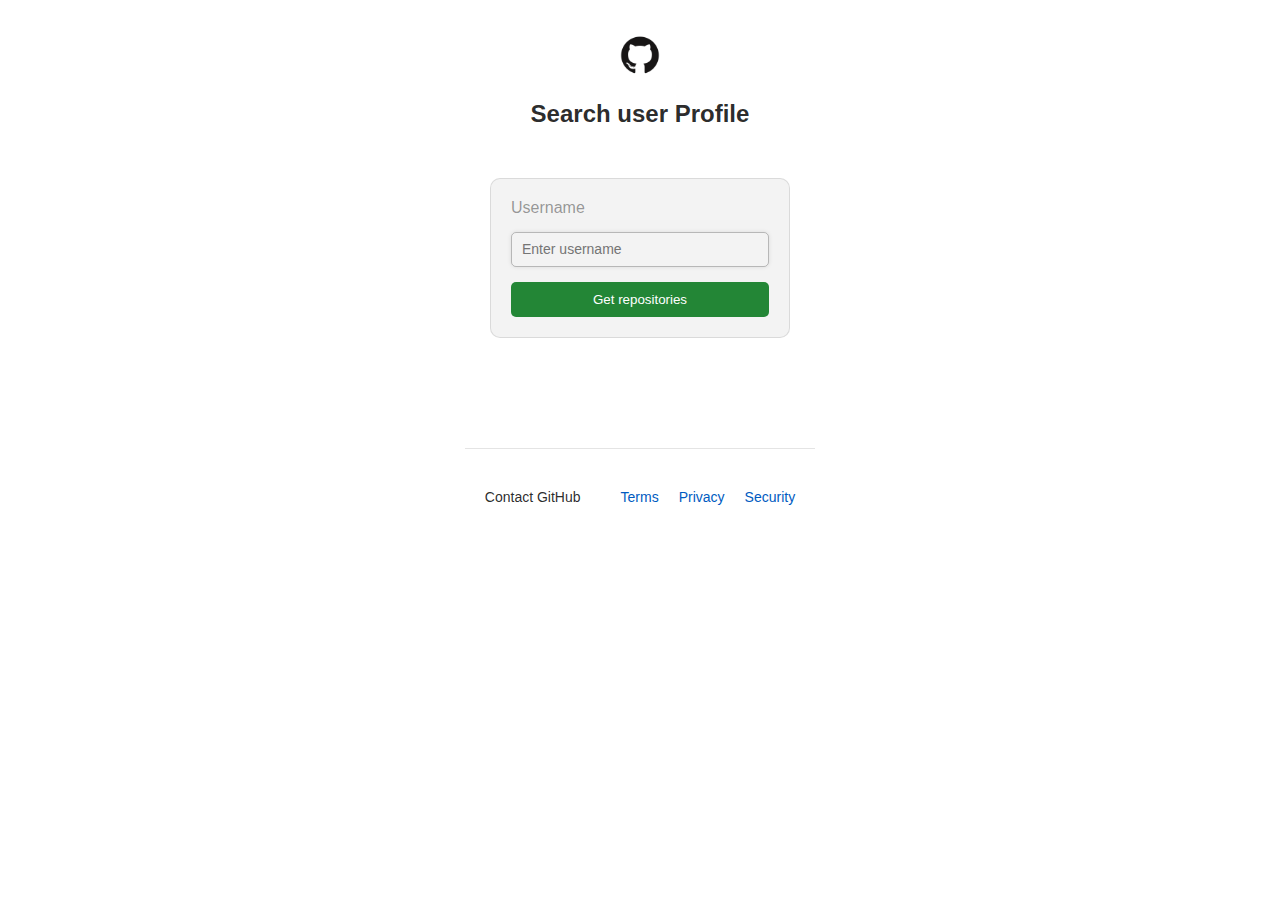
<file: index.html>
<!DOCTYPE html>
<html lang="en">

<head>
    <meta charset="UTF-8">
    <meta http-equiv="X-UA-Compatible" content="IE=edge">
    <meta name="viewport" content="width=device-width, initial-scale=1.0">
    <!-- viewpoort -->
    <title>Search for a user</title>
    <!-- index.js -->
    <script src="./index.js"></script>
    <link rel="stylesheet" href="./index.css">
</head>

<body>
    <div class="container">
        <div class="user-search">
            <div class="header">
                <div class="logo"></div>
                <h2 class="title">Search user Profile</h2>
            </div>
            <div class="body">
                <div class="form">
                    <label class="username" for="username">Username</label>
                    <input type="text" id="username" placeholder="Enter username">
                    <button class="button" id="getButton">Get repositories</button>
                </div>
            </div>
        </div>
        <div class="footer">
            <div class="copyright">
                <div class="github__logo">
                </div>
                <div class="statement">Contact GitHub</div>
            </div>
            <div class="links">
                <div class="link">Terms</div>
                <div class="link">Privacy</div>
                <div class="link">Security</div>
                <!-- <div class="link">Pricing</div>
                <div class="link">API</div>
                <div class="link">Blog</div> -->
            </div>
        </div>
    </div>
</body>

</html>
</file>
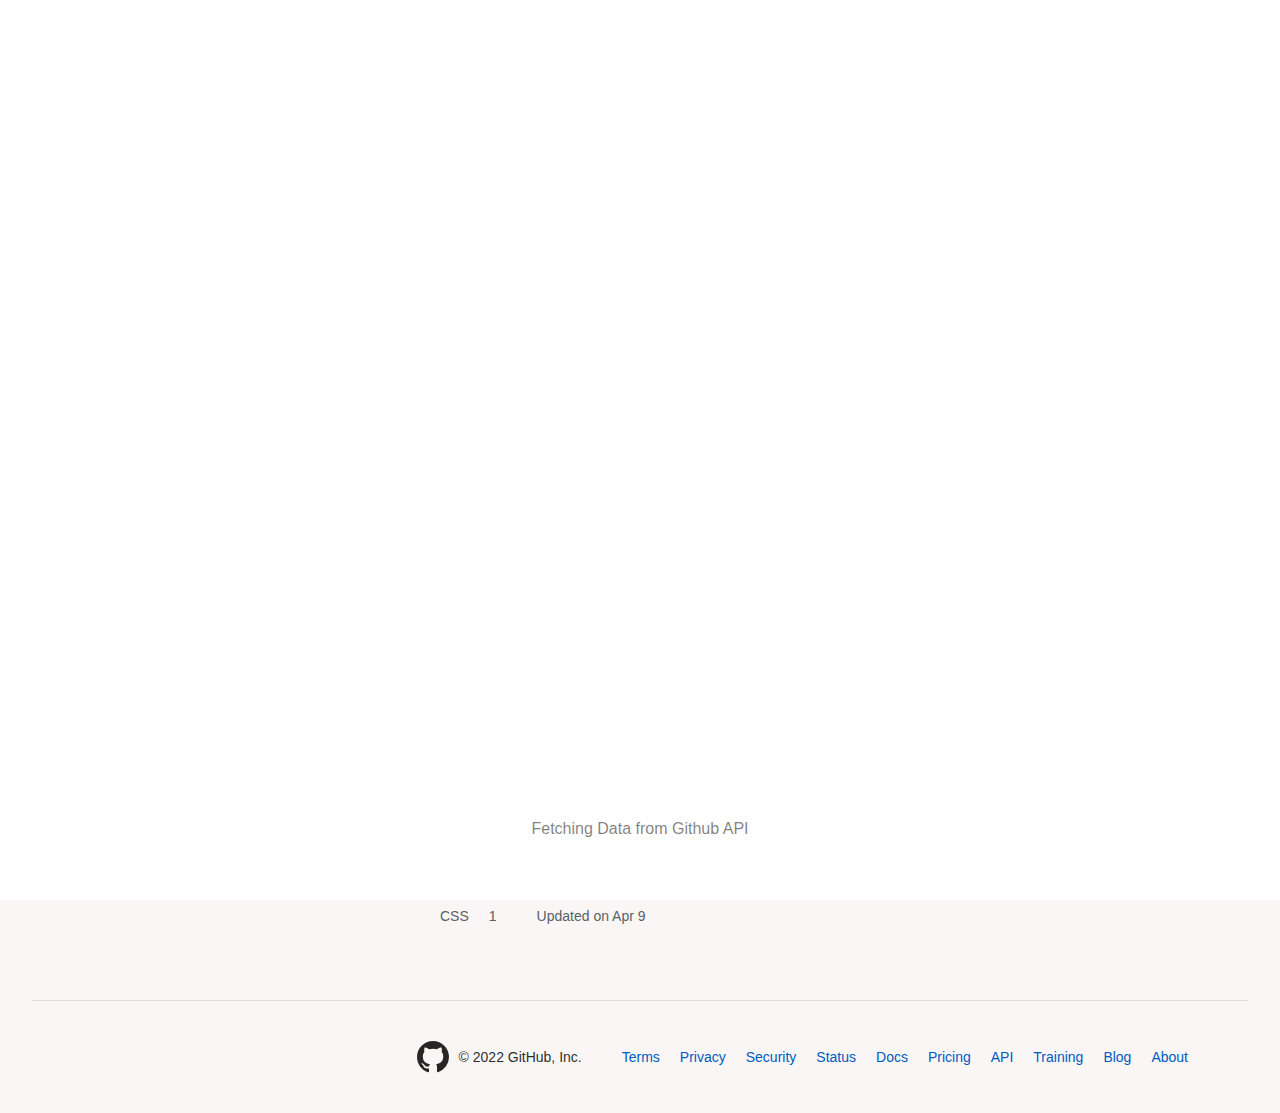
<file: user.html>
<!DOCTYPE html>
<html lang="en">

<head>
    <!-- Meta -->
    <meta charset="UTF-8">
    <meta http-equiv="X-UA-Compatible" content="IE=edge">
    <meta nasme="viewport" content="width=device-width, initial-scale=1.0">

    <title>Github API</title>

    <!--  EXTERNAL JS file -->
    <script src="./user.js"></script>
    <!-- EXTERNAL CSS file -->
    <link rel="stylesheet" href="./github-lang-colors.css">
    <link rel="stylesheet" href="./user.css">

</head>

<body>
    <div class="spinner" id="spinner">
        <div class="spinner-gif"></div>
        <p>Fetching Data from Github API</p>
    </div>
    <div class="header">
        <div class="hamburger">
            <div class="icon">
                <svg aria-hidden="true" height="24" viewBox="0 0 16 16" version="1.1" width="24" data-view-component="true" class="octicon octicon-three-bars">
                    <path fill-rule="evenodd" d="M1 2.75A.75.75 0 011.75 2h12.5a.75.75 0 110 1.5H1.75A.75.75 0 011 2.75zm0 5A.75.75 0 011.75 7h12.5a.75.75 0 110 1.5H1.75A.75.75 0 011 7.75zM1.75 12a.75.75 0 100 1.5h12.5a.75.75 0 100-1.5H1.75z"></path>
                </svg>
            </div>
        </div>
        <div class="header__left">
            <div class="logo">
                <svg aria-hidden="true" role="img" class="octicon octicon-mark-github" viewBox="0 0 16 16" width="32" height="32" fill="currentColor" style="display:inline-block;user-select:none;vertical-align:text-bottom;overflow:visible"><path fill-rule="evenodd" d="M8 0C3.58 0 0 3.58 0 8c0 3.54 2.29 6.53 5.47 7.59.4.07.55-.17.55-.38 0-.19-.01-.82-.01-1.49-2.01.37-2.53-.49-2.69-.94-.09-.23-.48-.94-.82-1.13-.28-.15-.68-.52-.01-.53.63-.01 1.08.58 1.23.82.72 1.21 1.87.87 2.33.66.07-.52.28-.87.51-1.07-1.78-.2-3.64-.89-3.64-3.95 0-.87.31-1.59.82-2.15-.08-.2-.36-1.02.08-2.12 0 0 .67-.21 2.2.82.64-.18 1.32-.27 2-.27.68 0 1.36.09 2 .27 1.53-1.04 2.2-.82 2.2-.82.44 1.1.16 1.92.08 2.12.51.56.82 1.27.82 2.15 0 3.07-1.87 3.75-3.65 3.95.29.25.54.73.54 1.48 0 1.07-.01 1.93-.01 2.2 0 .21.15.46.55.38A8.013 8.013 0 0016 8c0-4.42-3.58-8-8-8z"></path></svg>
            </div>
            <div class="search">
                <input type="text" name="" id="header-search" placeholder="Search or jumb to...">
            </div>
            <div class="nav-links">
                <h6 class="nav-link disabled">Pull requests</h6>
                <h6 class="nav-link disabled">Issues</h6>
                <h6 class="nav-link disabled">Marketplace</h6>
                <h6 class="nav-link disabled">Explore</h6>
            </div>
        </div>
        <div class="header__right">
            <div class="options">
                <div class="option notification">
                    <div class="icon">
                        <svg aria-hidden="true" height="16" viewBox="0 0 16 16" version="1.1" width="16" data-view-component="true" class="octicon octicon-bell">
                            <path d="M8 16a2 2 0 001.985-1.75c.017-.137-.097-.25-.235-.25h-3.5c-.138 0-.252.113-.235.25A2 2 0 008 16z"></path><path fill-rule="evenodd" d="M8 1.5A3.5 3.5 0 004.5 5v2.947c0 .346-.102.683-.294.97l-1.703 2.556a.018.018 0 00-.003.01l.001.006c0 .002.002.004.004.006a.017.017 0 00.006.004l.007.001h10.964l.007-.001a.016.016 0 00.006-.004.016.016 0 00.004-.006l.001-.007a.017.017 0 00-.003-.01l-1.703-2.554a1.75 1.75 0 01-.294-.97V5A3.5 3.5 0 008 1.5zM3 5a5 5 0 0110 0v2.947c0 .05.015.098.042.139l1.703 2.555A1.518 1.518 0 0113.482 13H2.518a1.518 1.518 0 01-1.263-2.36l1.703-2.554A.25.25 0 003 7.947V5z"></path>
                        </svg>
                    </div>
                </div>
                <div class="option new">
                    <div class="icon">
                        <svg aria-hidden="true" height="16" viewBox="0 0 16 16" version="1.1" width="16" data-view-component="true" class="octicon octicon-plus">
                            <path fill-rule="evenodd" d="M7.75 2a.75.75 0 01.75.75V7h4.25a.75.75 0 110 1.5H8.5v4.25a.75.75 0 11-1.5 0V8.5H2.75a.75.75 0 010-1.5H7V2.75A.75.75 0 017.75 2z"></path>
                        </svg>
                    </div>
                </div>
                <div class="option account">
                    <div class="icon" id="account-image">
                    </div>
                </div>
            </div>
        </div>
    </div>
    <div class="main-container">
        <div class="top-menu">
            <div class="top-menu-wrapper">
                <div class="menu">
                    <svg aria-hidden="true" height="16" viewBox="0 0 16 16" version="1.1" width="16" data-view-component="true" class="octicon octicon-book UnderlineNav-octicon hide-sm">
                        <path fill-rule="evenodd" d="M0 1.75A.75.75 0 01.75 1h4.253c1.227 0 2.317.59 3 1.501A3.744 3.744 0 0111.006 1h4.245a.75.75 0 01.75.75v10.5a.75.75 0 01-.75.75h-4.507a2.25 2.25 0 00-1.591.659l-.622.621a.75.75 0 01-1.06 0l-.622-.621A2.25 2.25 0 005.258 13H.75a.75.75 0 01-.75-.75V1.75zm8.755 3a2.25 2.25 0 012.25-2.25H14.5v9h-3.757c-.71 0-1.4.201-1.992.572l.004-7.322zm-1.504 7.324l.004-5.073-.002-2.253A2.25 2.25 0 005.003 2.5H1.5v9h3.757a3.75 3.75 0 011.994.574z"></path>
                    </svg> Overview
                </div>
                <div class="menu active">
                    <svg aria-hidden="true" height="16" viewBox="0 0 16 16" version="1.1" width="16" data-view-component="true" class="octicon octicon-repo UnderlineNav-octicon hide-sm">
                        <path fill-rule="evenodd" d="M2 2.5A2.5 2.5 0 014.5 0h8.75a.75.75 0 01.75.75v12.5a.75.75 0 01-.75.75h-2.5a.75.75 0 110-1.5h1.75v-2h-8a1 1 0 00-.714 1.7.75.75 0 01-1.072 1.05A2.495 2.495 0 012 11.5v-9zm10.5-1V9h-8c-.356 0-.694.074-1 .208V2.5a1 1 0 011-1h8zM5 12.25v3.25a.25.25 0 00.4.2l1.45-1.087a.25.25 0 01.3 0L8.6 15.7a.25.25 0 00.4-.2v-3.25a.25.25 0 00-.25-.25h-3.5a.25.25 0 00-.25.25z"></path>
                    </svg> Repository <span id="userRepoCount" class="number"></span></div>
                <div class="menu">
                    <svg aria-hidden="true" height="16" viewBox="0 0 16 16" version="1.1" width="16" data-view-component="true" class="octicon octicon-table UnderlineNav-octicon hide-sm">
                        <path fill-rule="evenodd" d="M0 1.75C0 .784.784 0 1.75 0h12.5C15.216 0 16 .784 16 1.75v3.585a.746.746 0 010 .83v8.085A1.75 1.75 0 0114.25 16H6.309a.748.748 0 01-1.118 0H1.75A1.75 1.75 0 010 14.25V6.165a.746.746 0 010-.83V1.75zM1.5 6.5v7.75c0 .138.112.25.25.25H5v-8H1.5zM5 5H1.5V1.75a.25.25 0 01.25-.25H5V5zm1.5 1.5v8h7.75a.25.25 0 00.25-.25V6.5h-8zm8-1.5h-8V1.5h7.75a.25.25 0 01.25.25V5z"></path>
                    </svg> Projects
                </div>
                <div class="menu">
                    <svg aria-hidden="true" height="16" viewBox="0 0 16 16" version="1.1" width="16" data-view-component="true" class="octicon octicon-package UnderlineNav-octicon hide-sm">
                        <path fill-rule="evenodd" d="M8.878.392a1.75 1.75 0 00-1.756 0l-5.25 3.045A1.75 1.75 0 001 4.951v6.098c0 .624.332 1.2.872 1.514l5.25 3.045a1.75 1.75 0 001.756 0l5.25-3.045c.54-.313.872-.89.872-1.514V4.951c0-.624-.332-1.2-.872-1.514L8.878.392zM7.875 1.69a.25.25 0 01.25 0l4.63 2.685L8 7.133 3.245 4.375l4.63-2.685zM2.5 5.677v5.372c0 .09.047.171.125.216l4.625 2.683V8.432L2.5 5.677zm6.25 8.271l4.625-2.683a.25.25 0 00.125-.216V5.677L8.75 8.432v5.516z"></path>
                    </svg> Packages
                </div>
                <div class="menu">
                    <svg aria-hidden="true" height="16" viewBox="0 0 16 16" version="1.1" width="16" data-view-component="true" class="octicon octicon-star UnderlineNav-octicon hide-sm">
                        <path fill-rule="evenodd" d="M8 .25a.75.75 0 01.673.418l1.882 3.815 4.21.612a.75.75 0 01.416 1.279l-3.046 2.97.719 4.192a.75.75 0 01-1.088.791L8 12.347l-3.766 1.98a.75.75 0 01-1.088-.79l.72-4.194L.818 6.374a.75.75 0 01.416-1.28l4.21-.611L7.327.668A.75.75 0 018 .25zm0 2.445L6.615 5.5a.75.75 0 01-.564.41l-3.097.45 2.24 2.184a.75.75 0 01.216.664l-.528 3.084 2.769-1.456a.75.75 0 01.698 0l2.77 1.456-.53-3.084a.75.75 0 01.216-.664l2.24-2.183-3.096-.45a.75.75 0 01-.564-.41L8 2.694v.001z"></path>
                    </svg> Stars
                </div>
            </div>
        </div>
        <div class="sub-container">

            <div class="profile" id="user">
                <div class="emoji">
                    <div class="icon">😄</div>
                    <div class="label"></div>
                </div>
                <!-- <div class="avatar"></div>
                <h2 class="heading__blue">Sreehari MK</h2>
                <p class="username">sreeharimk</p>
                <p class="bio">👀 I’m interested in Front-end developing, UI/UX Designing</p> -->
            </div>
            <div class="repositories">
                <div class="find-repositories">
                    <input type="text" name="" id="repository-search" placeholder="Find a repository... ">
                </div>
                <div class="search-repositories-result">
                    <p> <b>128</b> results for repositories sorted by <b>last updated</b></p>
                </div>

                <div id="repository-list" class="repository-list">

                    <div class="repository">
                        <div class="repo__meta">
                            <div class="repo__name">
                                <h2>seeAndSay</h2>
                                <p>Public</p>
                            </div>
                            <div class="repo__descriptions">
                                <p>Graph using D3 Group Assignment</p>
                            </div>
                            <div class="repo__additional-details">
                                <div class="repo-attribute repo__tech">CSS </div>
                                <div class="repo-attribute repo__stars">1</div>
                                <div class="repo-attribute repo__forks"> </div>
                                <div class="repo-attribute repo__updated">Updated on Apr 9</div>
                            </div>
                        </div>
                        <div class="repo__options"></div>
                    </div>
                    <div class="repository">
                        <div class="repo__meta">
                            <div class="repo__name">
                                <h2>seeAndSay</h2>
                                <p>Public</p>
                            </div>
                            <div class="repo__descriptions">
                                <p>Graph using D3 Group Assignment</p>
                            </div>
                            <div class="repo__additional-details">
                                <div class="repo-attribute repo__tech">CSS </div>
                                <div class="repo-attribute repo__stars">1</div>
                                <div class="repo-attribute repo__forks"> </div>
                                <div class="repo-attribute repo__updated">Updated on Apr 9</div>
                            </div>
                        </div>
                        <div class="repo__options"></div>
                    </div>
                    <div class="repository">
                        <div class="repo__meta">
                            <div class="repo__name">
                                <h2>seeAndSay</h2>
                                <p>Public</p>
                            </div>
                            <div class="repo__descriptions">
                                <p>Graph using D3 Group Assignment</p>
                            </div>
                            <div class="repo__additional-details">
                                <div class="repo-attribute repo__tech">CSS </div>
                                <div class="repo-attribute repo__stars">1</div>
                                <div class="repo-attribute repo__forks"> </div>
                                <div class="repo-attribute repo__updated">Updated on Apr 9</div>
                            </div>
                        </div>
                        <div class="repo__options"></div>
                    </div>
                    <div class="repository">
                        <div class="repo__meta">
                            <div class="repo__name">
                                <h2>seeAndSay</h2>
                                <p>Public</p>
                            </div>
                            <div class="repo__descriptions">
                                <p>Graph using D3 Group Assignment</p>
                            </div>
                            <div class="repo__additional-details">
                                <div class="repo-attribute repo__tech">CSS </div>
                                <div class="repo-attribute repo__stars">
                                    <div class="icon"><svg aria-label="star" role="img" height="16" viewBox="0 0 16 16" version="1.1" width="16" data-view-component="true" class="octicon octicon-star">
                                        <path fill-rule="evenodd" d="M8 .25a.75.75 0 01.673.418l1.882 3.815 4.21.612a.75.75 0 01.416 1.279l-3.046 2.97.719 4.192a.75.75 0 01-1.088.791L8 12.347l-3.766 1.98a.75.75 0 01-1.088-.79l.72-4.194L.818 6.374a.75.75 0 01.416-1.28l4.21-.611L7.327.668A.75.75 0 018 .25zm0 2.445L6.615 5.5a.75.75 0 01-.564.41l-3.097.45 2.24 2.184a.75.75 0 01.216.664l-.528 3.084 2.769-1.456a.75.75 0 01.698 0l2.77 1.456-.53-3.084a.75.75 0 01.216-.664l2.24-2.183-3.096-.45a.75.75 0 01-.564-.41L8 2.694v.001z"></path>
                                    </svg></div>
                                    1</div>
                                <div class="repo-attribute repo__forks"> </div>
                                <div class="repo-attribute repo__updated">Updated on Apr 9</div>
                            </div>
                        </div>
                        <div class="repo__options"></div>
                    </div>
                    <div class="repository">
                        <div class="repo__meta">
                            <div class="repo__name">
                                <h2>seeAndSay</h2>
                                <p>Public</p>
                            </div>
                            <div class="repo__descriptions">
                                <p>Graph using D3 Group Assignment</p>
                            </div>
                            <div class="repo__additional-details">
                                <div class="repo-attribute repo__tech">CSS </div>
                                <div class="repo-attribute repo__stars">1</div>
                                <div class="repo-attribute repo__forks"> </div>
                                <div class="repo-attribute repo__updated">Updated on Apr 9</div>
                            </div>
                        </div>
                        <div class="repo__options"></div>
                    </div>

                </div>
            </div>

        </div>
    </div>
    <div class="footer">
        <div class="copyright">
            <div class="github__logo">
                <svg aria-hidden="true" role="img" class="octicon octicon-mark-github" viewBox="0 0 16 16" width="32" height="32" fill="currentColor" style="display:inline-block;user-select:none;vertical-align:text-bottom;overflow:visible"><path fill-rule="evenodd" d="M8 0C3.58 0 0 3.58 0 8c0 3.54 2.29 6.53 5.47 7.59.4.07.55-.17.55-.38 0-.19-.01-.82-.01-1.49-2.01.37-2.53-.49-2.69-.94-.09-.23-.48-.94-.82-1.13-.28-.15-.68-.52-.01-.53.63-.01 1.08.58 1.23.82.72 1.21 1.87.87 2.33.66.07-.52.28-.87.51-1.07-1.78-.2-3.64-.89-3.64-3.95 0-.87.31-1.59.82-2.15-.08-.2-.36-1.02.08-2.12 0 0 .67-.21 2.2.82.64-.18 1.32-.27 2-.27.68 0 1.36.09 2 .27 1.53-1.04 2.2-.82 2.2-.82.44 1.1.16 1.92.08 2.12.51.56.82 1.27.82 2.15 0 3.07-1.87 3.75-3.65 3.95.29.25.54.73.54 1.48 0 1.07-.01 1.93-.01 2.2 0 .21.15.46.55.38A8.013 8.013 0 0016 8c0-4.42-3.58-8-8-8z"></path></svg></div>
            <div class="statment">© 2022 GitHub, Inc.</div>
        </div>
        <div class="links">
            <div class="link">Terms</div>
            <div class="link">Privacy</div>
            <div class="link">Security</div>
            <div class="link">Status</div>
            <div class="link">Docs</div>
            <div class="link">Pricing</div>
            <div class="link">API</div>
            <div class="link">Training</div>
            <div class="link">Blog</div>
            <div class="link">About</div>
        </div>
    </div>
</body>

</html>
</file>
<file: index.css>
* {
    margin: 0;
    padding: 0;
    box-sizing: border-box;
    transition-duration: 0.1s;
}

*:hover {
    transition-duration: 0.2s;
}

body {
    font-family: -apple-system, BlinkMacSystemFont, "Segoe UI", Helvetica, Arial, sans-serif, "Apple Color Emoji", "Segoe UI Emoji";
    color: rgba(16, 16, 16, 0.9);
    background-color: rgb(255, 255, 255);
    padding: 10px;
    margin: 20px;
}

.container {
    display: flex;
    justify-content: center;
    align-items: center;
    flex-direction: column;
}

.user-search {
    width: 300px;
    /* margin: 0 auto; */
    display: flex;
    align-items: center;
    justify-content: center;
    flex-direction: column;
    flex: 1;
}

.logo {
    background-image: url('./media/img/GitHub-Mark.png');
    background-size: cover;
    ;
    width: 50px;
    ;
    height: 50px;
    ;
    margin: 0 auto;
}

.title {
    text-align: center;
    margin-top: 20px;
}

.username {
    color: rgba(0, 0, 0, 0.4);
}

#username::placeholder {
    font-size: 14px;
}

.button {
    background-color: #238636;
    color: #fff;
    border: none;
    padding: 10px 20px;
    border-radius: 5px;
    text-align: center;
    cursor: pointer;
}

.body {
    display: flex;
    align-items: center;
    justify-content: center;
}

.form {
    width: 300px;
    display: grid;
    grid-gap: 10px;
    margin-bottom: 10px;
    margin-top: 50px;
    padding: 20px;
    background-color: rgb(243, 243, 243);
    border-radius: 10px;
    border: 1px solid rgba(0, 0, 0, 0.1);
    ;
}

#username {
    height: 35px;
    width: 100%;
    margin: 5px;
    margin-left: 0;
    padding: 10px;
    padding-left: 10px;
    border: 1px solid #62626269;
    border-radius: 5px;
    background-color: #d9dadc00;
    cursor: horizontal-text;
    box-shadow: 0px 0px 4px rgb(0 0 0 / 10%);
}

.footer {
    display: flex;
    align-items: center;
    justify-content: center;
    gap: 20px;
    /* width: 600px; */
    padding-top: 40px;
    /* margin: 0 auto; */
    margin-top: 100px;
    border-top: 1px solid rgba(122, 122, 122, 0.2);
    font-size: 14px;
    ;
}

.copyright {
    margin: 0 20px;
}

.footer .links {
    display: flex;
}

.links .link {
    margin-right: 20px;
    color: #005bc1;
}
</file>
<file: github-lang-colors.css>
.ABAP { background-color: #E8274B; }
.ActionScript { background-color: #882B0F; }
.Ada { background-color: #02f88c; }
.Agda { background-color: #315665; }
.AGS-Script { background-color: #B9D9FF; }
.Alloy { background-color: #64C800; }
.AMPL { background-color: #E6EFBB; }
.ANTLR { background-color: #9DC3FF; }
.API-Blueprint { background-color: #2ACCA8; }
.APL { background-color: #5A8164; }
.Arc { background-color: #aa2afe; }
.Arduino { background-color: #bd79d1; }
.ASP { background-color: #6a40fd; }
.AspectJ { background-color: #a957b0; }
.Assembly { background-color: #6E4C13; }
.ATS { background-color: #1ac620; }
.AutoHotkey { background-color: #6594b9; }
.AutoIt { background-color: #1C3552; }
.BlitzMax { background-color: #cd6400; }
.Boo { background-color: #d4bec1; }
.Brainfuck { background-color: #2F2530; }
.C-Sharp { background-color: #178600; }
.C { background-color: #555555; }
.Chapel { background-color: #8dc63f; }
.Cirru { background-color: #ccccff; }
.Clarion { background-color: #db901e; }
.Clean { background-color: #3F85AF; }
.Click { background-color: #E4E6F3; }
.Clojure { background-color: #db5855; }
.CoffeeScript { background-color: #244776; }
.ColdFusion-CFC { background-color: #ed2cd6; }
.ColdFusion { background-color: #ed2cd6; }
.Common-Lisp { background-color: #3fb68b; }
.Component-Pascal { background-color: #b0ce4e; }
.cpp { background-color: #f34b7d; }
.Crystal { background-color: #776791; }
.CSS { background-color: #563d7c; }
.D { background-color: #ba595e; }
.Dart { background-color: #00B4AB; }
.Diff { background-color: #88dddd; }
.DM { background-color: #447265; }
.Dogescript { background-color: #cca760; }
.Dylan { background-color: #6c616e; }
.E { background-color: #ccce35; }
.Eagle { background-color: #814C05; }
.eC { background-color: #913960; }
.ECL { background-color: #8a1267; }
.edn { background-color: #db5855; }
.Eiffel { background-color: #946d57; }
.Elixir { background-color: #6e4a7e; }
.Elm { background-color: #60B5CC; }
.Emacs-Lisp { background-color: #c065db; }
.EmberScript { background-color: #FFF4F3; }
.Erlang { background-color: #B83998; }
.F-Sharp { background-color: #b845fc; }
.Factor { background-color: #636746; }
.Fancy { background-color: #7b9db4; }
.Fantom { background-color: #dbded5; }
.FLUX { background-color: #88ccff; }
.Forth { background-color: #341708; }
.FORTRAN { background-color: #4d41b1; }
.FreeMarker { background-color: #0050b2; }
.Frege { background-color: #00cafe; }
.Game-Maker-Language { background-color: #8fb200; }
.Glyph { background-color: #e4cc98; }
.Gnuplot { background-color: #f0a9f0; }
.Go { background-color: #375eab; }
.Golo { background-color: #88562A; }
.Gosu { background-color: #82937f; }
.Grammatical-Framework { background-color: #79aa7a; }
.Groovy { background-color: #e69f56; }
.Handlebars { background-color: #01a9d6; }
.Harbour { background-color: #0e60e3; }
.Haskell { background-color: #29b544; }
.Haxe { background-color: #df7900; }
.HTML { background-color: #e44b23; }
.Hy { background-color: #7790B2; }
.IDL { background-color: #a3522f; }
.Io { background-color: #a9188d; }
.Ioke { background-color: #078193; }
.Isabelle { background-color: #FEFE00; }
.J { background-color: #9EEDFF; }
.Java { background-color: #b07219; }
.JavaScript { background-color: #f1e05a; }
.JFlex { background-color: #DBCA00; }
.JSONiq { background-color: #40d47e; }
.Julia { background-color: #a270ba; }
.Jupyter-Notebook { background-color: #DA5B0B; }
.Kotlin { background-color: #F18E33; }
.KRL { background-color: #28431f; }
.Lasso { background-color: #999999; }
.Latte { background-color: #A8FF97; }
.Lex { background-color: #DBCA00; }
.LFE { background-color: #004200; }
.LiveScript { background-color: #499886; }
.LOLCODE { background-color: #cc9900; }
.LookML { background-color: #652B81; }
.LSL { background-color: #3d9970; }
.Lua { background-color: #000080; }
.Makefile { background-color: #427819; }
.Mask { background-color: #f97732; }
.Matlab { background-color: #bb92ac; }
.Max { background-color: #c4a79c; }
.MAXScript { background-color: #00a6a6; }
.Mercury { background-color: #ff2b2b; }
.Metal { background-color: #8f14e9; }
.Mirah { background-color: #c7a938; }
.MTML { background-color: #b7e1f4; }
.NCL { background-color: #28431f; }
.Nemerle { background-color: #3d3c6e; }
.nesC { background-color: #94B0C7; }
.NetLinx { background-color: #0aa0ff; }
.NetLinx-ERB { background-color: #747faa; }
.NetLogo { background-color: #ff6375; }
.NewLisp { background-color: #87AED7; }
.Nimrod { background-color: #37775b; }
.Nit { background-color: #009917; }
.Nix { background-color: #7e7eff; }
.Nu { background-color: #c9df40; }
.Objective-C { background-color: #438eff; }
.Objective-Cpp { background-color: #6866fb; }
.Objective-J { background-color: #ff0c5a; }
.OCaml { background-color: #3be133; }
.Omgrofl { background-color: #cabbff; }
.ooc { background-color: #b0b77e; }
.Opal { background-color: #f7ede0; }
.Oxygene { background-color: #cdd0e3; }
.Oz { background-color: #fab738; }
.Pan { background-color: #cc0000; }
.Papyrus { background-color: #6600cc; }
.Parrot { background-color: #f3ca0a; }
.Pascal { background-color: #b0ce4e; }
.PAWN { background-color: #dbb284; }
.Perl { background-color: #0298c3; }
.Perl6 { background-color: #0000fb; }
.PHP { background-color: #4F5D95; }
.PigLatin { background-color: #fcd7de; }
.Pike { background-color: #005390; }
.PLSQL { background-color: #dad8d8; }
.PogoScript { background-color: #d80074; }
.Processing { background-color: #0096D8; }
.Prolog { background-color: #74283c; }
.Propeller-Spin { background-color: #7fa2a7; }
.Puppet { background-color: #302B6D; }
.Pure Data { background-color: #91de79; }
.PureBasic { background-color: #5a6986; }
.PureScript { background-color: #1D222D; }
.Python { background-color: #3572A5; }
.QML { background-color: #44a51c; }
.R { background-color: #198ce7; }
.Racket { background-color: #22228f; }
.Ragel-in-Ruby-Host { background-color: #9d5200; }
.RAML { background-color: #77d9fb; }
.Rebol { background-color: #358a5b; }
.Red { background-color: #ee0000; }
.Ren-Py { background-color: #ff7f7f; }
.Rouge { background-color: #cc0088; }
.Ruby { background-color: #701516; }
.Rust { background-color: #dea584; }
.SaltStack { background-color: #646464; }
.SAS { background-color: #B34936; }
.Scala { background-color: #DC322F; }
.Scheme { background-color: #1e4aec; }
.Self { background-color: #0579aa; }
.Shell { background-color: #89e051; }
.Shen { background-color: #120F14; }
.Slash { background-color: #007eff; }
.Slim { background-color: #ff8f77; }
.Smalltalk { background-color: #596706; }
.SourcePawn { background-color: #5c7611; }
.SQF { background-color: #3F3F3F; }
.Squirrel { background-color: #800000; }
.Stan { background-color: #b2011d; }
.Standard-ML { background-color: #dc566d; }
.SuperCollider { background-color: #46390b; }
.Swift { background-color: #ffac45; }
.SystemVerilog { background-color: #DAE1C2; }
.Tcl { background-color: #e4cc98; }
.TeX { background-color: #3D6117; }
.Turing { background-color: #45f715; }
.TypeScript { background-color: #2b7489; }
.Unified-Parallel-C { background-color: #4e3617; }
.Unity3D-Asset { background-color: #ab69a1; }
.UnrealScript { background-color: #a54c4d; }
.Vala { background-color: #fbe5cd; }
.Verilog { background-color: #b2b7f8; }
.VHDL { background-color: #adb2cb; }
.VimL { background-color: #199f4b; }
.Visual-Basic { background-color: #945db7; }
.Volt { background-color: #1F1F1F; }
.Vue { background-color: #2c3e50; }
.Web-Ontology-Language { background-color: #9cc9dd; }
.wisp { background-color: #7582D1; }
.X10 { background-color: #4B6BEF; }
.xBase { background-color: #403a40; }
.XC { background-color: #99DA07; }
.XQuery { background-color: #5232e7; }
.Zephir { background-color: #118f9e; }
</file>
<file: user.css>
/* Style RESET */

* {
    margin: 0;
    padding: 0;
    box-sizing: border-box;
    transition-duration: 0.1s;
}

*:hover {
    transition-duration: 0.2s;
}

.footer .copyright {
    display: flex;
    align-items: center;
    grid-row: 2;
    /* justify-items: center; */
    margin: 0 auto;
    margin-right: 20px;
}

.links {
    display: flex;
    align-items: center;
    justify-content: center;
}

.copyright .github__logo {
    margin-right: 10px;
}

.heading__blue {
    font-size: 24px;
    color: #005bc1;
}

.spinner {
    position: fixed;
    width: 100vw;
    height: 100vh;
    top: 0;
    background-color: white;
    ;
    z-index: 99;
}

.spinner.hide {
    width: 10vw;
    height: 10vh;
    top: -20vh;
    opacity: 0;
}

.spinner-gif {
    width: 100px;
    height: 100px;
    margin: 40vh auto;
    background: url('http://irt3000.mwtatooine.net/images/loading-alt.gif');
    background-size: 100px;
    background-repeat: no-repeat;
    background-position: center;
}

.spinner p {
    text-align: center;
    color: rgba(0, 0, 0, 0.5);
}

body {
    font-family: -apple-system, BlinkMacSystemFont, "Segoe UI", Helvetica, Arial, sans-serif, "Apple Color Emoji", "Segoe UI Emoji";
    color: rgba(16, 16, 16, 0.9);
    background-color: rgb(249, 246, 245);
}

h2 {
    font-size: 20px;
    font-weight: 600;
}

.header {
    display: grid;
    grid-template-columns: auto 200px;
    width: 100vw;
    top: 0px;
    background-color: #161b22;
    padding: 10px 40px;
    color: rgb(249, 249, 249);
}

.header__left {}

.header__right {
    display: grid;
    align-items: center;
}

.hamburger {
    display: none;
}

.logo {
    float: left;
    height: 40px;
    width: 40px;
    background-size: cover;
    align-content: center;
    display: grid;
    cursor: pointer;
}

.logo svg {
    width: 100%;
}

.search {
    float: left;
    height: 40px;
    width: 200px;
    margin: 0 10px;
}

#header-search {
    height: 30px;
    width: 200px;
    margin: 5px;
    border: 1px solid #616364bd;
    border-radius: 5px;
    background-color: #13161a;
    cursor: horizontal-text;
    box-shadow: 0px 0px 4px rgba(0, 0, 0, 0.5);
}

#header-search::placeholder {
    padding-left: 10px;
    color: rgba(255, 255, 255, 0.9);
    ;
}

.nav-links {
    float: left;
    display: flex;
    vertical-align: top;
    margin-left: 10px;
}

.nav-link {
    padding: 10px;
    font-size: 16px;
    opacity: 1;
}

.nav-link.disabled {
    padding: 10px;
    font-size: 16px;
    font-weight: 600;
    opacity: 0.8;
    cursor: not-allowed;
}

.nav-link:hover {
    opacity: 0.4;
}

.options {
    display: flex;
    vertical-align: top;
    justify-content: end;
}

.option {
    margin: 0px 10px;
    align-content: center;
    display: grid;
    cursor: pointer;
}

.option:hover {
    opacity: 0.8;
}

.option svg {
    display: grid;
    fill: white;
    width: 20px;
    height: 20px;
}

.option.account .icon {
    width: 30px;
    height: 30px;
    border-radius: 50%;
    background-color: rgba(0, 0, 0, 0.5);
}

.main-container {
    min-height: 100vh;
    position: relative;
}

.top-menu {
    position: sticky;
    top: 0px;
    margin-top: 0px;
    margin-bottom: 10px;
    padding-left: 400px;
    background-color: rgb(252, 252, 252);
    border-bottom: 1px solid #161b2249;
    z-index: 2;
}

.menu {
    display: inline-block;
    padding-bottom: 15px;
    padding-top: 20px;
    padding-right: 20px;
    padding-left: 20px;
    font-weight: 500;
    font-size: 16px;
    transform: translateY(2px);
    cursor: not-allowed;
}

.menu:hover {
    background-color: #13161a09;
}

.menu.active {
    display: inline-block;
    padding-bottom: 15px;
    padding-top: 10px;
    padding-right: 20px;
    padding-left: 20px;
    font-weight: 700;
    font-size: 16px;
    transform: translateY(2px);
    border-bottom: 4px solid #f78166;
    cursor: s-resize;
}

.menu.active svg {
    fill: black;
}

.menu .number {
    border-radius: 20px;
    background-color: rgba(40, 40, 40, 0.15);
    padding: 5px 10px;
    margin-left: 10px;
}

.sub-container {
    display: grid;
    grid-template-columns: 300px auto;
    grid-gap: 40px;
    ;
    width: 100vw;
    top: 0px;
    padding: 0px 100px;
    color: rgb(0, 0, 0);
}

#repository-search {
    height: 35px;
    width: 100%;
    margin: 5px;
    margin-left: 0;
    padding: 10px;
    padding-left: 10px;
    border: 1px solid #62626269;
    border-radius: 5px;
    background-color: #d9dadc00;
    cursor: horizontal-text;
    box-shadow: 0px 0px 4px rgb(0 0 0 / 10%);
}

#repository-search::placeholder {
    font-size: 16px;
    padding: 0px;
    color: rgba(0, 0, 0, 0.5);
}

.profile {
    position: relative;
    z-index: 3;
    margin-top: -40px;
}

.emoji {
    position: absolute;
    top: 240px;
    left: 240px;
    border-radius: 30px;
    background-color: rgba(255, 255, 255, 0.8);
    border: 1px solid rgba(0, 0, 0, 0.2);
    padding: 5px 8px 6px 8px;
}

.profile .avatar {
    width: 300px;
    height: 300px;
    background-size: cover;
    border-radius: 50%;
    margin-bottom: 20px;
    border: 4px solid rgb(241, 241, 241);
}

#account-image img {
    width: 100%;
    height: 100%;
    border-radius: 50%;
}

.repositories {
    z-index: 1;
}

.find-repositories {
    border-bottom: 1px solid rgba(122, 122, 122, 0.2);
    padding-bottom: 10px;
}

.repository {
    display: grid;
    grid-template-columns: auto 100px;
    width: 100%;
    padding: 30px 0px;
    border-top: 1px solid rgba(122, 122, 122, 0.2);
    color: #596068;
}

.repo__name {
    display: flex;
    color: #005bc1;
    margin-bottom: 5px;
}

.repo__name h2 {
    cursor: pointer;
}

.repo__name h2:hover {
    cursor: pointer;
    text-decoration: underline;
}

.repo__name p {
    font-weight: 700;
    color: rgba(59, 59, 59, 0.798);
    ;
}

.repo__descriptions {
    margin-bottom: 15px;
}

.search-repositories-result {
    padding: 20px 0;
}

.repo__name p {
    font-size: 12px;
    line-height: 16px;
    padding: 4px 8px 4px 8px;
    border: 1px solid #838484bd;
    border-radius: 20px;
    margin-left: 10px;
}

.repo__stars {
    align-items: center;
    display: flex;
    margin-right: 20px;
}

.repo__stars svg {
    margin-right: 4px;
}

.repo__forks {
    align-items: center;
    display: flex;
}

.repo__forks svg {
    margin-right: 4px;
}

.repo__options .button {
    display: inline-flex;
    gap: 10px;
    background-color: #fafbfc;
    border: 1px solid #d9dbdb;
    border-radius: 8px;
    padding: 4px 8px;
    color: #0b0c0e;
    box-shadow: 0px 0px 1px 2px rgba(0, 0, 0, 0.01);
    ;
}

.repo__options svg {
    fill: #596068;
}

.repo__options {}

.menu svg {
    width: 18px;
    height: 18px;
    fill: #9690a4;
    transform: translateY(4px);
    margin-right: 5px;
}

.username {
    opacity: 0.5;
}

.bio {
    padding-top: 10px;
}

.repo__additional-details {
    display: flex;
    font-size: 14px;
}

.repo__tech {
    align-items: center;
    display: flex;
}

.repo-attribute {
    margin-right: 20px;
}

.lang-dot {
    width: 14px;
    height: 14px;
    margin-right: 5px;
    border-radius: 50%;
}

.footer {
    display: flex;
    gap: 20px;
    width: 95%;
    padding: 40px;
    margin: 0 auto;
    margin-top: 40px;
    border-top: 1px solid rgba(122, 122, 122, 0.2);
    font-size: 14px;
    ;
}

.copyright {
    margin: 0 20px;
}

.footer .links {
    display: flex;
}

.links .link {
    margin-right: 20px;
    color: #005bc1;
}


/* Tablet */

@media only screen and (max-width: 992px) {
    .search,
    .nav-links {
        display: none;
    }
    .option.new {
        display: none;
    }
    .option.account {
        display: none;
    }
    .top-menu {
        display: none;
    }
    .header {
        grid-template-columns: 30px auto 30px;
        padding: 10px 10px;
        align-items: center;
    }
    .header__left {
        display: grid;
        justify-items: center;
    }
    .sub-container {
        grid-template-columns: 200px auto;
        padding: 10px;
        width: 100%
    }
    .hamburger {
        display: block;
        ;
    }
    .hamburger svg {
        width: 20px;
        height: 20px;
        fill: white;
    }
    .emoji {
        top: 153px;
        left: 150px;
    }
    .profile .avatar {
        width: 200px;
        height: 200px;
    }
    .profile {
        margin-top: 0px;
    }
    .top-menu {
        padding-left: 300px;
        overflow-x: scroll;
    }
    .top-menu-wrapper {
        display: flex;
        flex-direction: row;
        justify-content: center;
        align-items: center;
        width: 600px;
    }
}

@media only screen and (max-width: 768px) {
    .header {
        grid-template-columns: 30px auto 30px;
        padding: 0 10px;
        align-items: center;
    }
    .header__left {
        display: grid;
        justify-items: center;
    }
    .hamburger {
        display: block;
        height: 20px;
        width: 20px;
    }
    .hamburger .icon {
        display: grid;
    }
    .hamburger svg {
        width: 20px;
        height: 20px;
        fill: white;
    }
    .search,
    .nav-links {
        display: none;
    }
    .option.new {
        display: none;
    }
    .option.account {
        display: none;
    }
    .top-menu {
        display: none;
    }
    .profile {
        margin-top: 0px;
        grid-template-columns: auto auto;
    }
    .sub-container {
        grid-template-columns: 1fr;
        padding: 10px 20px;
    }
    .profile .avatar {
        width: 92px;
        height: 92px;
        margin-bottom: 0;
        margin-right: 20px;
    }
    .block-left {
        float: left;
        width: calc(100% - 200px);
    }
    #repository-search {
        width: 100%;
    }
    .heading__blue {}
    .footer {
        display: grid;
        width: 100vw;
        grid-template-columns: 1fr;
        flex-flow: wrap;
        justify-items: center;
    }
    .footer .github__logo {
        width: 24px;
        height: 24px;
        background-repeat: no-repeat;
        background-size: cover;
        background-blend-mode: darken;
        opacity: 0.8;
    }
    .footer .github__logo svg {
        width: 100%;
        height: 100%;
        fill: #33373c;
        margin-right: 10px;
    }
    .footer .copyright {
        display: flex;
        grid-row: 2;
        /* justify-items: center; */
        margin: 0 auto;
    }
    .footer .links {
        grid-row: 1;
        flex-flow: wrap;
        justify-content: center;
    }
    .statment {
        line-height: 24px;
        margin-left: 8px;
    }
}
</file>
